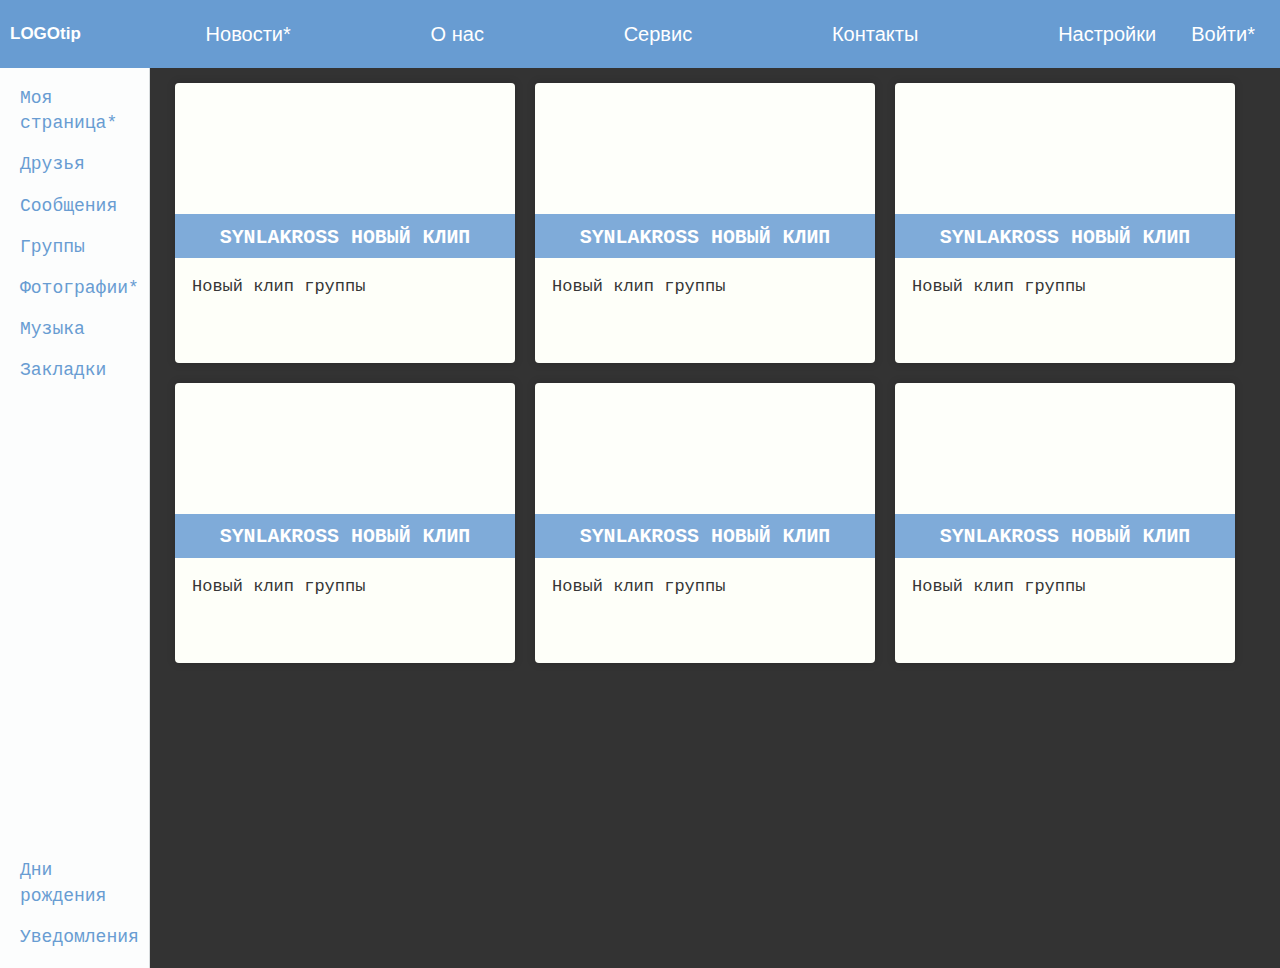
<file: news.html>
<!DOCTYPE html>
<html lang="en">
<head>
    <meta charset="UTF-8">
    <meta name="viewport" content="width=device-width, initial-scale=1.0">
    <meta http-equiv="X-UA-Compatible" content="ie=edge">
    <title>Новости</title>
    <link rel="stylesheet" href="style.css">
</head>
<body>

    <header class="header">
        <div class="header__section">
            <div class="headr__item header__logo">LOGOtip</div>
        </div>
        <div class="header__item headerButton">
            <a href="news.html">Новости*</a>
        </div>
        <div class="header__item headerButton">
                <a href="#">О нас</a>
        </div>
        <div class="header__item headerButton">
                <a href="#">Сервис</a>
        </div>
        <div class="header__item headerButton">
                <a href="#">Контакты</a>
        </div>
        <div class="header__section">
            <div class="header__item headerButton">
                <a href="#">Настройки</a>
            </div>

            <div class="header__item headerButton">
                <a href="registration.html">Войти*</a>
            </div>
        </div>
    </header>

    <main>
        <div class="sideBar">
            <div class="sideBar__section">
                <div class="sideBar__item">
                    <a href="index.html">Моя страница*</a>
                </div>

                <div class="sideBar__item">
                        <a href="#">Друзья</a>
                </div>

                <div class="sideBar__item">
                        <a href="#">Сообщения</a>
                </div>

                <div class="sideBar__item">
                        <a href="#">Группы</a>
                    </div>
                
                <div class="sideBar__item">
                    <a href="photo.html">Фотографии*</a>
                </div>

                <div class="sideBar__item">
                    <a href="#">Музыка</a>
                </div>

                <div class="sideBar__item">
                    <a href="#">Закладки</a>
                </div>
            </div>

            <div class="sideBar__section">
                <div class="sideBar__item">
                    <a href="#">Дни рождения</a>
                </div>

                <div class="sideBar__item">
                    <a href="#">Уведомления</a>
                </div>

            </div>
        </div>

        <div class="container">
            <div class="cards">
                <a href="#" class="card">
                    <span class="card-header" style="background-image: url(https://www.metal-archives.com/images/6/9/5/9/695912.jpg?5316)">
                        <span class="card-title"> 
                            <h3>Synlakross новый клип</h3>
                        </span>
                    </span>
                    <span class="card-summary">
                        Новый клип группы
                    </span>
                    <span class="card-meta">
                        Опубликовано 25.02.2018
                    </span>
                </a>

                <a href="#" class="card">
                        <span class="card-header" style="background-image: url(https://www.metal-archives.com/images/6/9/5/9/695912.jpg?5316)">
                            <span class="card-title"> 
                                <h3>Synlakross новый клип</h3>
                            </span>
                        </span>
                        <span class="card-summary">
                            Новый клип группы
                        </span>
                        <span class="card-meta">
                            Опубликовано 25.02.2018
                        </span>
                    </a>

                    <a href="#" class="card">
                            <span class="card-header" style="background-image: url(https://www.metal-archives.com/images/6/9/5/9/695912.jpg?5316)">
                                <span class="card-title"> 
                                    <h3>Synlakross новый клип</h3>
                                </span>
                            </span>
                            <span class="card-summary">
                                Новый клип группы
                            </span>
                            <span class="card-meta">
                                Опубликовано 25.02.2018
                            </span>
                    </a>

                    <a href="#" class="card">
                            <span class="card-header" style="background-image: url(https://www.metal-archives.com/images/6/9/5/9/695912.jpg?5316)">
                                <span class="card-title"> 
                                    <h3>Synlakross новый клип</h3>
                                </span>
                            </span>
                            <span class="card-summary">
                                Новый клип группы
                            </span>
                            <span class="card-meta">
                                Опубликовано 25.02.2018
                            </span>
                    </a>

                    <a href="#" class="card">
                            <span class="card-header" style="background-image: url(https://www.metal-archives.com/images/6/9/5/9/695912.jpg?5316)">
                                <span class="card-title"> 
                                    <h3>Synlakross новый клип</h3>
                                </span>
                            </span>
                            <span class="card-summary">
                                Новый клип группы
                            </span>
                            <span class="card-meta">
                                Опубликовано 25.02.2018
                            </span>
                    </a>

                    <a href="#" class="card">
                            <span class="card-header" style="background-image: url(https://www.metal-archives.com/images/6/9/5/9/695912.jpg?5316)">
                                <span class="card-title"> 
                                    <h3>Synlakross новый клип</h3>
                                </span>
                            </span>
                            <span class="card-summary">
                                Новый клип группы
                            </span>
                            <span class="card-meta">
                                Опубликовано 25.02.2018
                            </span>
                    </a>

            </div>
        </div>





    </main>


    
</body>
</html>
</file>
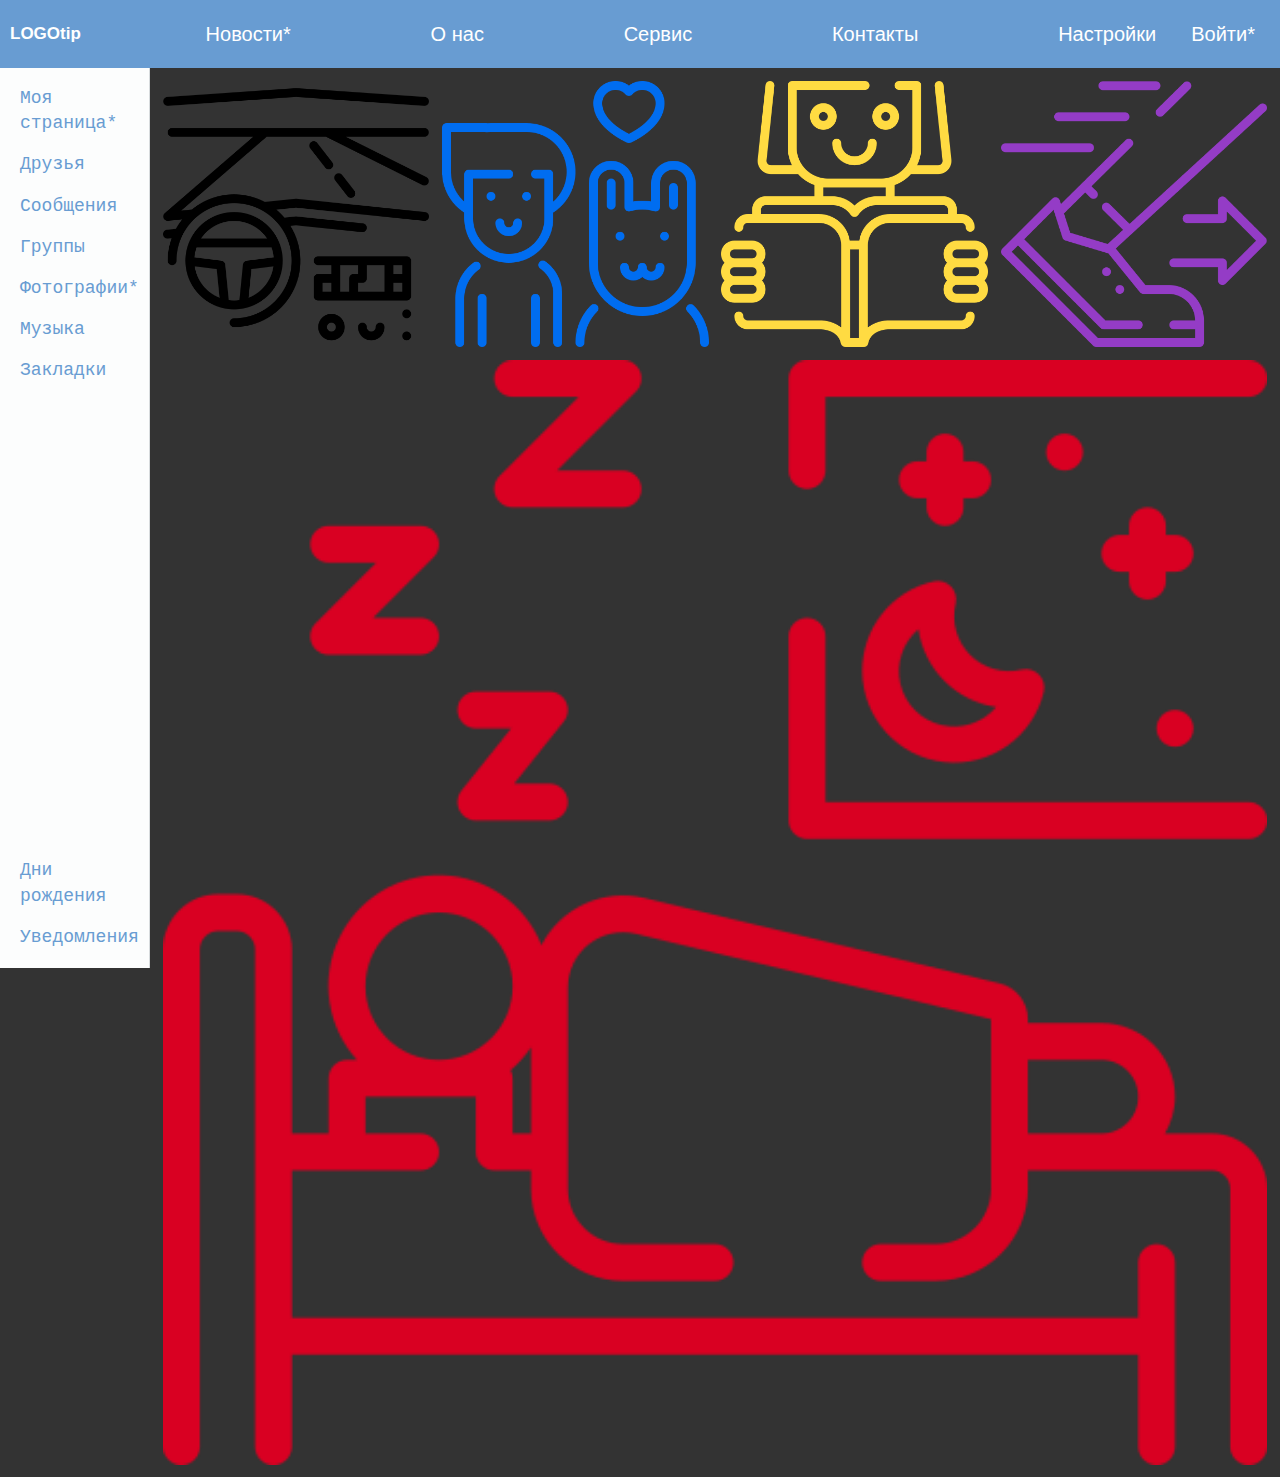
<file: photo.html>
<!DOCTYPE html>
<html lang="en">
<head>
    <meta charset="UTF-8">
    <meta name="viewport" content="width=device-width, initial-scale=1.0">
    <meta http-equiv="X-UA-Compatible" content="ie=edge">
    <title>Фотогорафии</title>
    <link rel="stylesheet" href="style.css">
</head>
<body>

    <header class="header">
        <div class="header__section">
            <div class="headr__item header__logo">LOGOtip</div>
        </div>
        <div class="header__item headerButton">
            <a href="news.html">Новости*</a>
        </div>
        <div class="header__item headerButton">
                <a href="#">О нас</a>
        </div>
        <div class="header__item headerButton">
                <a href="#">Сервис</a>
        </div>
        <div class="header__item headerButton">
                <a href="#">Контакты</a>
        </div>
        <div class="header__section">
            <div class="header__item headerButton">
                <a href="#">Настройки</a>
            </div>

            <div class="header__item headerButton">
                <a href="registration.html">Войти*</a>
            </div>
        </div>
    </header>

    <main>
        <div class="sideBar">
            <div class="sideBar__section">
                <div class="sideBar__item">
                    <a href="index.html">Моя страница*</a>
                </div>

                <div class="sideBar__item">
                        <a href="#">Друзья</a>
                </div>

                <div class="sideBar__item">
                        <a href="#">Сообщения</a>
                </div>

                <div class="sideBar__item">
                        <a href="#">Группы</a>
                    </div>
                
                <div class="sideBar__item">
                    <a href="photo.html">Фотографии*</a>
                </div>

                <div class="sideBar__item">
                    <a href="#">Музыка</a>
                </div>

                <div class="sideBar__item">
                    <a href="#">Закладки</a>
                </div>
            </div>

            <div class="sideBar__section">
                <div class="sideBar__item">
                    <a href="#">Дни рождения</a>
                </div>

                <div class="sideBar__item">
                    <a href="#">Уведомления</a>
                </div>

            </div>
        </div>

        <div class="gallery">
            <div><img src="img/drive.png" alt="вождение"></div>
            <div><img src="img/pet.png" alt="собака+человек"></div>
            <div><img src="img/reading.png" alt="чтение"></div>
            <div><img src="img/running.png" alt="бег"></div>
            <div><img src="img/sleep.png" alt="сон"></div>
        </div>

    </main>


    
</body>
</html>
</file>
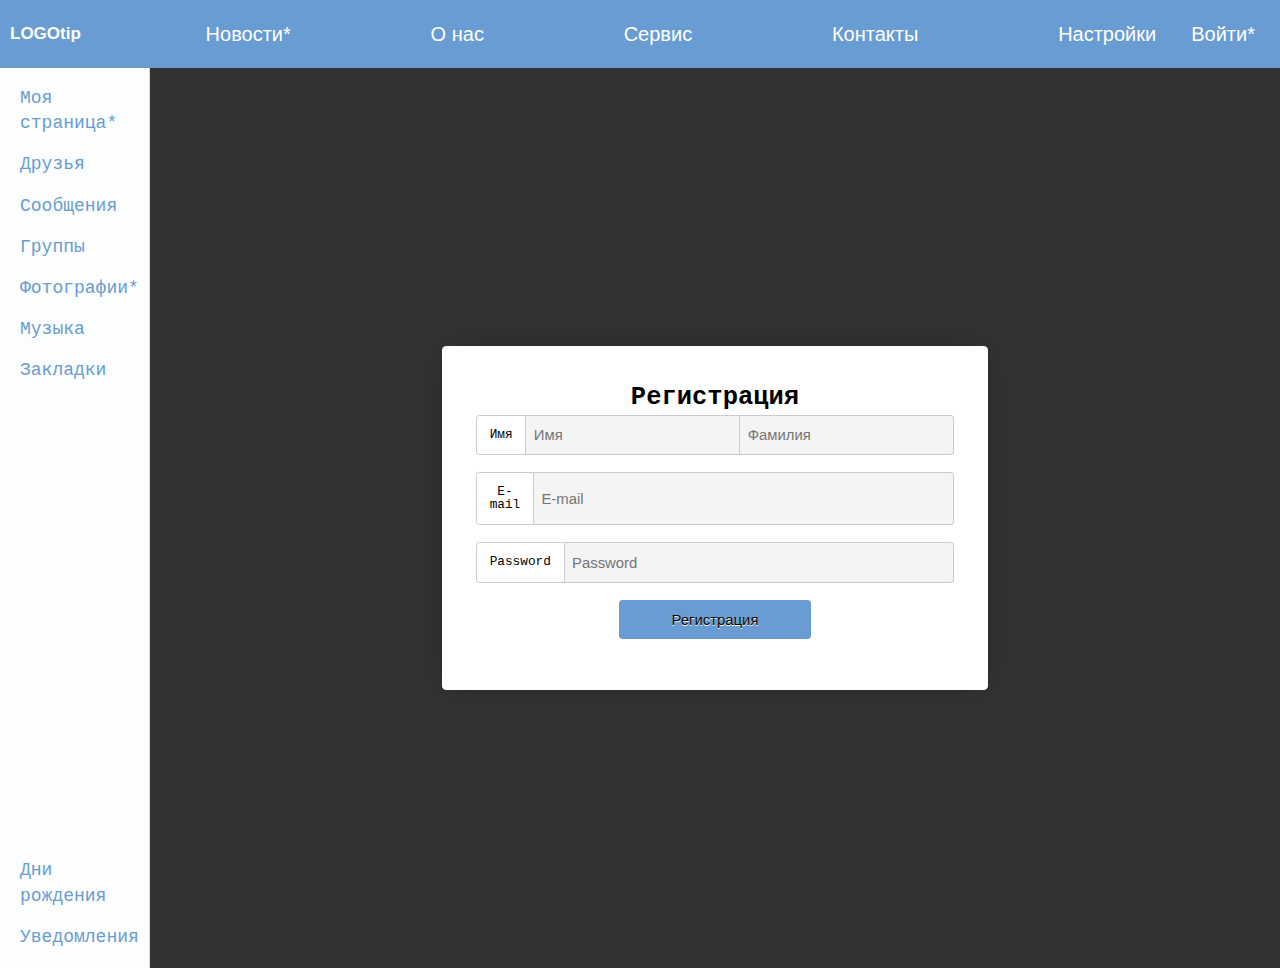
<file: registration.html>
<!DOCTYPE html>
<html lang="en">
<head>
    <meta charset="UTF-8">
    <meta name="viewport" content="width=device-width, initial-scale=1.0">
    <meta http-equiv="X-UA-Compatible" content="ie=edge">
    <title>Регистрация</title>
    <link rel="stylesheet" href="style.css">
</head>
<body>

    <header class="header">
        <div class="header__section">
            <div class="headr__item header__logo">LOGOtip</div>
        </div>
        <div class="header__item headerButton">
            <a href="news.html">Новости*</a>
        </div>
        <div class="header__item headerButton">
                <a href="#">О нас</a>
        </div>
        <div class="header__item headerButton">
                <a href="#">Сервис</a>
        </div>
        <div class="header__item headerButton">
                <a href="#">Контакты</a>
        </div>
        <div class="header__section">
            <div class="header__item headerButton">
                <a href="#">Настройки</a>
            </div>

            <div class="header__item headerButton">
                <a href="registration.html">Войти*</a>
            </div>
        </div>
    </header>

    <main>
        <div class="sideBar">
            <div class="sideBar__section">
                <div class="sideBar__item">
                    <a href="index.html">Моя страница*</a>
                </div>

                <div class="sideBar__item">
                        <a href="#">Друзья</a>
                </div>

                <div class="sideBar__item">
                        <a href="#">Сообщения</a>
                </div>

                <div class="sideBar__item">
                        <a href="#">Группы</a>
                    </div>
                
                <div class="sideBar__item">
                    <a href="photo.html">Фотографии*</a>
                </div>

                <div class="sideBar__item">
                    <a href="#">Музыка</a>
                </div>

                <div class="sideBar__item">
                    <a href="#">Закладки</a>
                </div>
            </div>

            <div class="sideBar__section">
                <div class="sideBar__item">
                    <a href="#">Дни рождения</a>
                </div>

                <div class="sideBar__item">
                    <a href="#">Уведомления</a>
                </div>

            </div>
        </div>

    <div class="form-container">
        <form action="">
            <h2>Регистрация</h2>
            <div class="form-field multi-input">
                <label for="name">Имя</label>
                <input type="text" name="first-name" id="name" placeholder="Имя">
                <input type="text" name="last-name" id="Lname" placeholder="Фамилия">
            </div>
            <div class="form-field input-right">
                <label for="email">E-mail</label>
                <input type="email" name="email" id="email" placeholder="E-mail">
            </div>
            <div class="form-field input-right">
                    <label for="pass">Password</label>
                    <input type="email" name="pass" id="pass" placeholder="Password">
            </div>
            <div class="form-field submit-field">
                    <input type="submit" value="Регистрация">
            </div>
        </form>
    </div>


    </main>


    
</body>
</html>
</file>
<file: style.css>
a{
    color: #fff;
    text-decoration: none;
}

.header{
    display: flex;
    justify-content: space-between;
    padding: 10px;
    background-color: #689cd2;
    color: #fff;
    font-family: Helvetica;
}

.header__section{
    display: flex;
    align-items: center;
}

.header__item{
    padding: 10px 15px;
    font-size: 20px;
    margin-left: 5px;
}

.header__item:hover{
    background-color: #ff9900;
    border-radius: 4px;
}

.header__logo{
    font-weight: bold;
}

.headerButton{
    cursor: pointer;
}

.sideBar a{
    color: #689cd2;
}

.sideBar{
    display: flex;
    flex-direction: column;
    justify-content: space-between;
    height: 100vh;
    width: 150px;
    border-right: 1px solid #D7DBDD;
    background-color: #FCFDFD;
    padding: 10px;
}

.sideBar__item{
    cursor: pointer;
    padding: 8px 10px;
    font-size: 18px;
}

.sideBar:hover{
    background-color: #EEF3F5;
    border-radius: 4px;
}

main{
    display: flex;
}

*{
    padding: 0;
    margin: 0;
    box-sizing: border-box;
}

html{
    background-color: #333;
    font-family: 'Courier New', Courier, monospace;
}

h1{
    text-align: center;
    color: #fff;
    margin-bottom: 15px;
}

.wrap{
    display: flex;
    align-items: stretch;
    width: 90%;
    flex-direction: column;
    margin: auto;
}

button{
    width: 30px;
    border: none;
    background: transparent;
    color: #fff;
    text-align: center;
    font-size: 40px;
    outline: none;
    opacity: .5;
    transition: opacity 300ms ease-out;
}

button:hover{
    opacity: 1;
}

.slider{
    display: flex;
    flex-direction: row;
}

.scroller{
    flex: 1;
    overflow: hidden;
}

.items{
    list-style-type: none;
    white-space: nowrap;
    transition: transform 1s ease-in-out;
}

.item{
    padding: 30px 20px;
    display: inline-block;
    width: 100%;
    height: 1000px;
    background-size: cover;
    box-shadow: inset 0 0 10px rgba (0, 0, 0. .5);
}

.gallery{
    padding: .5vw;
    font-size: 0;
    flex-wrap: wrap;
    display: flex;
    flex-direction: column;
    flex-flow: row wrap;
}

.gallery div{
    flex: auto;
    width: 237px;
    margin: .5vw;  

}

.gallery div img{
    width: 100%;
    height: auto;
}

@media screen and (max-width: 550px){
    .gallery div{
        margin: 0;
    }
    .gallery{
        padding: 0;
    }
}

.gallery:hover img{
    opacity: .3;
    transition: opacity .8s ease; 
}

.gallery:hover img:hover{
    opacity: 1;
    transition: opacity .8s ease; 
}

img{
    max-width: 100%;
}

body{
    font-size: 17px;
    line-height: 1.4;
}

*{
    transition-property: background-color, border-color, box-shadow, color, opacity;
    transition-duration: .2s;
    transition-timing-function: linear;
}

.container{
    max-width: 1200px;
    margin: 0 auto;
}

.cards{
    display: flex;
    justify-content: center;
    flex-wrap: wrap;
    margin-top: 15px;
    padding: 0%;
    box-sizing: border-box;

}

.card{
    position: relative;
    margin-bottom: 20px;
    padding-bottom: 30px;
    background-color: #fefff9;
    color: #363636;
    text-decoration: none;
    box-shadow: rgba(0, 0, 0, .19) 0 0 8px 0;
    border-radius: 4px;

}

@media (max-width: 600px){
    .card{
        width: 100%;
    }
}

@media (min-width: 700px){
    .card{
        max-width: 340px;
        margin-right: 20px;
        margin-bottom: 20px;
        width: 100%;
    }
}

.card span{
    display: block;
}

.card .card-summary{
    padding: 5% 15% 10% 5%;
}

.card .card-header{
    position: relative;
    height: 175px;
    overflow: hidden;
    background-repeat: no-repeat;
    background-size: cover;
    background-position: center;
    background-color: rgba(255, 255, 255, .15);
    background-blend-mode: overlay;
    border-radius: 4px 4px 0 0;
}

.card .card-header:hover, .card .card-header:focus{
    background-color: rgba(255, 255, 255, 0);
}

.card .card-title{
    background: rgba(104, 156, 210, .85);
    padding: 3.5% 0 2.5% 0;
    color: #fff;
    text-transform: uppercase;
    position: absolute;
    bottom: 0;
    width: 100%;
    text-align: center;
}

.card .card-title h3{
    font-style: 1.2em;
    line-height: 1.2;
    padding: 0 3.5%;
    margin: 0;
}

.card .card-meta{
    max-height: 0;
    overflow: hidden;
    color: #555;
    font-size: .78em;
    text-transform: uppercase;
    position: absolute;
    bottom: 0%;
    padding: 0 5%;
    transition-property: max-height;
    transition-duration: .4s;
    transition-timing-function: ease-in-out;    
}

.card:hover, .card:focus{
    background-color: #fff;
    box-shadow: rgba(0, 0, 0, .45) 0 0 20px 0;
}

.card:hover .card-title, .card:focus .card-title{
    background-color: rgba(104, 156, 210 .95);
}


.card:hover .card-meta{
    max-height: 2.3em;
    bottom: 1rem;
}

.form-container{
    display: flex;
    justify-content: center;
    align-items: center;
    height: 100vh;
    margin: 0 auto;
}

h2{
    text-align: center;
}

form{
    flex-basis: 70vh;
    padding: 2em;
    background: #fff;
    box-shadow: 0 0 2em rgba(0, 0, 0, .2);
    border-radius: .25em;
}

input{
    padding: .5em;
    font-size: .875em;
    background-color: #f4f4f4;
    border: 1px solid #ccc;
    border-width: 1px 1px 1px 0;
    border-radius: 0;
}

input:focus{
    background: #fff;
    box-shadow: inset .1em .1eem .1em .25em rgba(0, 0,0, .2);
    outline: 0;
}

.form-field{
    margin-bottom: 1em;
    display: flex;
}

.form-field label{
    flex: 0 1 4em;
    padding: 1em;
    background: #fff;
    border: 1px solid #ccc;
    font-size: 0.75em;
    text-align: center;
    text-shadow: 0 1px 0 #fff;
    line-height: 1;
    border-radius: .25em 0 0 .25em;
}

.form-field input{
    flex-grow: 1;
}

.input-right input, .multi-input input:last-child{
    border-radius: 0 .25em .25em 0;
}

.submit-field{
    flex-direction: row;
    justify-content: center;
}

input[type="submit"]{
    flex: 0 1 40%;
    padding: .8em;
    font-family: 1.2rem;
    text-shadow: 0 1px 0 #fff;
    background: #689CD2;
    border-radius: .25em;
    border: 0;
    transition: .3s;
    cursor: pointer;
}

input[type="submit"]:hover{
    color: #fff;
}
</file>
